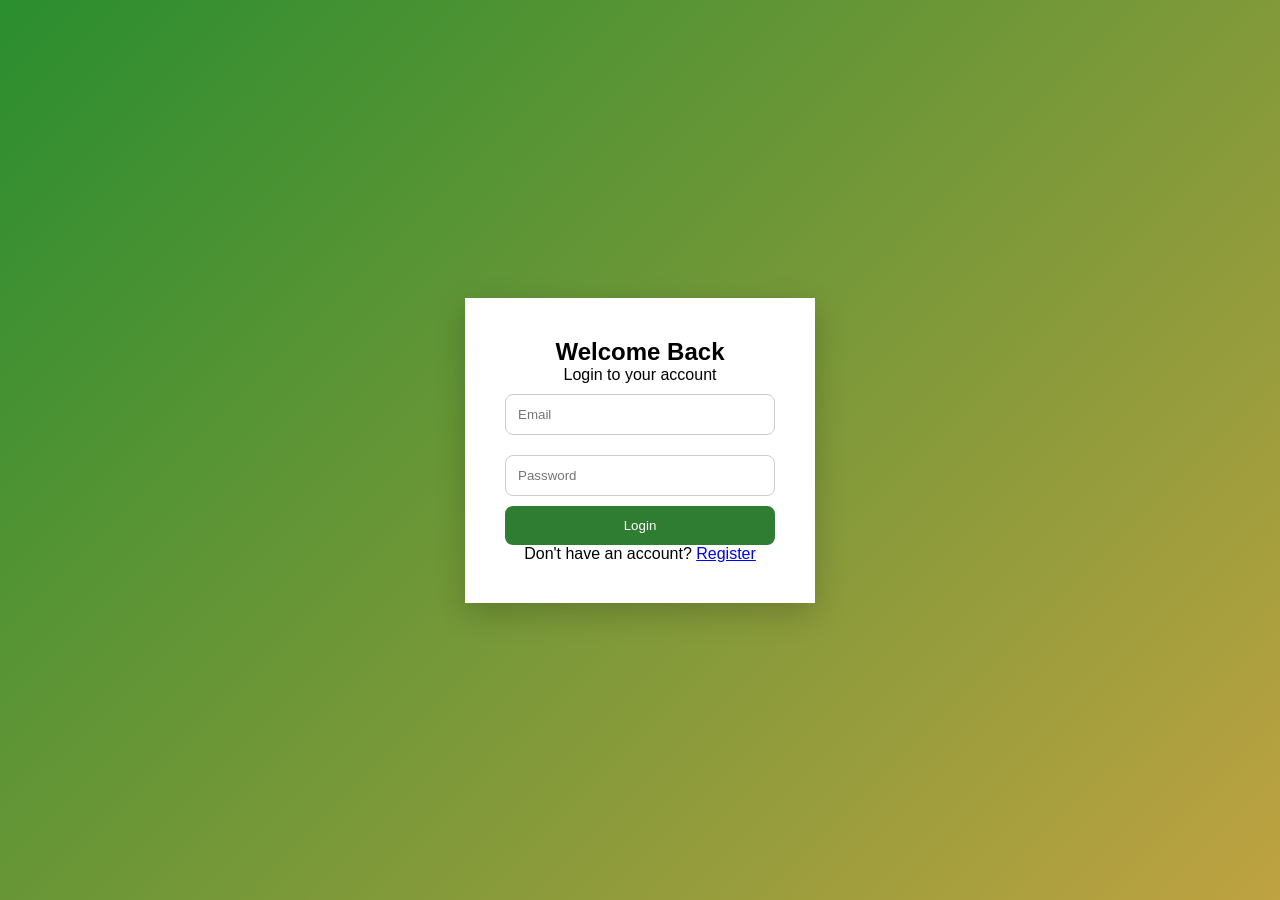
<file: login.html>
<!DOCTYPE html>
<html lang="en">
<head>
    <meta charset="UTF-8">
    <meta name="viewport" content="width=device-width, initial-scale=1.0">

    <title>Login | Iconic Assets</title>

    <link rel="stylesheet" href="style.css">
</head>
<body>

    <div class="login-container">

        <div class="login-box">

            <h2>Welcome Back</h2>

            <p>Login to your account</p>

            <input type="email" placeholder="Email">

            <input type="password" placeholder="Password">

            <button>Login</button>

            <p>
                Don't have an account?
                <a href="register.html">Register</a>
            </p>

        </div>

    </div>

</body>
</html>
</file>
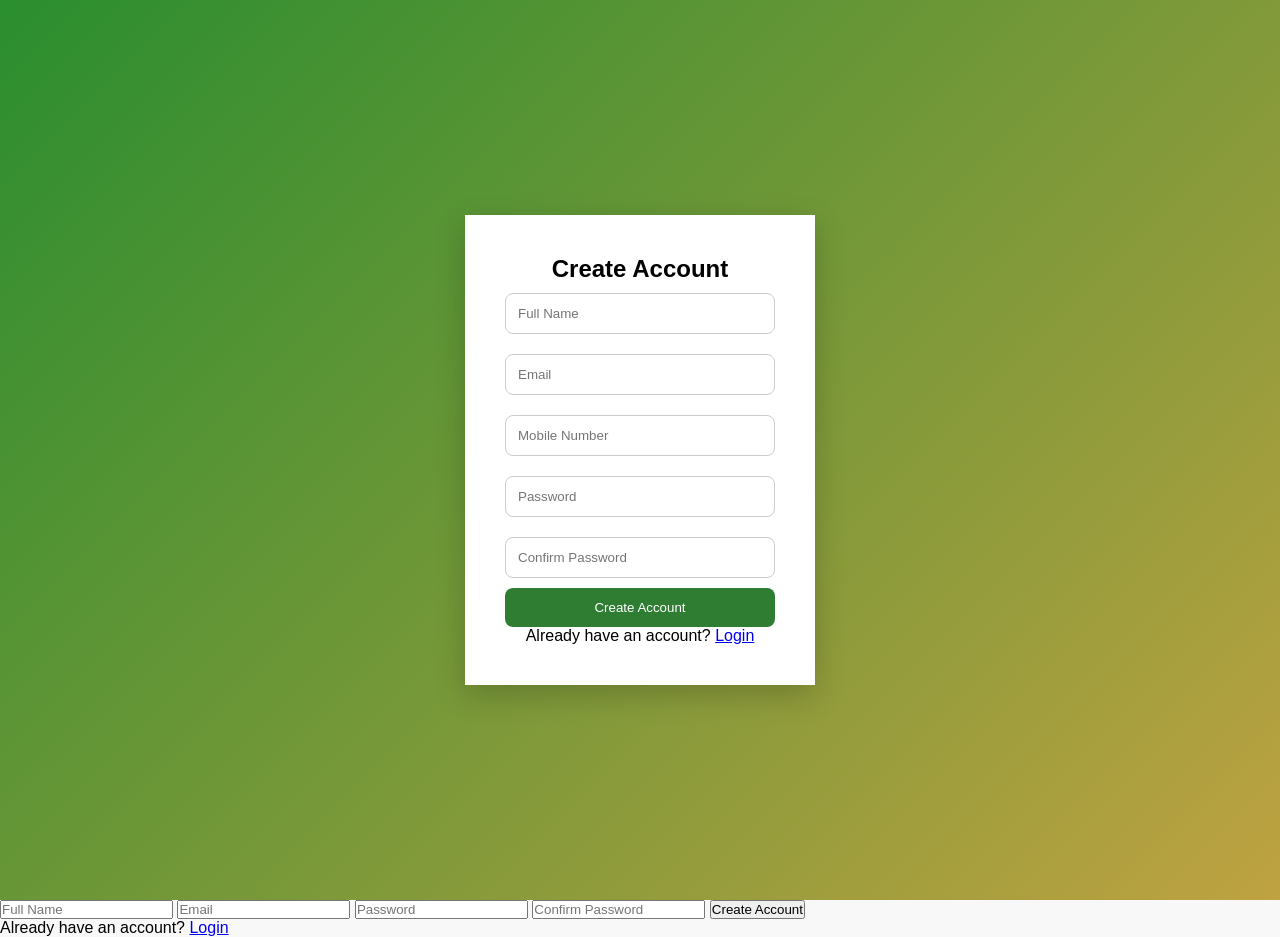
<file: register.html>
<!DOCTYPE html>
<html lang="en">
<head>
    <meta charset="UTF-8">
    <meta name="viewport" content="width=device-width, initial-scale=1.0">
    <title>Register | Iconic Assets</title>

    <link rel="stylesheet" href="style.css">
</head>
<body>

<div class="login-container">

    <div class="login-box">

        <h2>Create Account</h2>

        <input type="text" placeholder="Full Name">

        <input type="email" placeholder="Email">

        <input type="tel" placeholder="Mobile Number">

        <input type="password" placeholder="Password">

        <input type="password" placeholder="Confirm Password">

        <button>Create Account</button>

        <p>
            Already have an account?
            <a href="login.html">Login</a>
        </p>

    </div>

</div>
<form id="registerForm">

    <input type="text" id="name" placeholder="Full Name">

    <input type="email" id="email" placeholder="Email">

    <input type="password" id="password" placeholder="Password">

    <input type="password" id="confirmPassword" placeholder="Confirm Password">

    <button type="submit">Create Account</button>

</form>

<p>
    Already have an account?
    <a href="login.html">Login</a>
</p>
<script src="register.js"></script>
</body>
</html>
</file>
<file: style.css>
*{
    margin:0;
    padding:0;
    box-sizing:border-box;
}

body{
    font-family:Arial, sans-serif;
}
body{
    font-family: Arial, sans-serif;
    background: #f8f8f8;
}

.navbar{
    display:flex;
    justify-content:space-between;
    align-items:center;
    padding:15px 40px;
    background:#2E7D32;
    color:white;

    position:sticky;
    top:0;
    z-index:1000;

    box-shadow:0 5px 15px rgba(0,0,0,.15);
}

.logo h2{
    color:#D4AF37;
    transition: 0.3s;
    cursor: pointer;
}
.logo h2:hover{
    transform: scale(1.08);
}

.logo p{
    font-size:14px;
}

.nav-links{
    display:flex;
    list-style:none;
    gap:25px;
}

.nav-links a{
    color:white;
    text-decoration:none;
    font-weight:bold;
    transition: 0.3s;
}

.nav-links a:hover{
    color:#D4AF37;
}

.nav-icons button{
    margin-left:10px;
    padding:8px 14px;
    border:none;
    border-radius:5px;
    cursor:pointer;
    background:#D4AF37;
    color:#2E7D32;
    font-weight:bold;
}
.hero{
    display:flex;
    justify-content:space-between;
    align-items:center;
    padding:70px 80px;
    min-height:70vh;

    background:
        radial-gradient(circle at top left, rgba(212,175,55,0.20), transparent 30%),
        radial-gradient(circle at bottom right, rgba(46,125,50,0.20), transparent 35%),
        linear-gradient(135deg,#FFFDF6,#F5FBEF,#E6F4E6);

    overflow:hidden;
    position:relative;
}

.hero::before{
    content:"";
    position:absolute;
    width:350px;
    height:350px;
    background:rgba(212,175,55,0.08);
    border-radius:50%;
    top:-120px;
    right:-100px;
}

.hero::after{
    content:"";
    position:absolute;
    width:300px;
    height:300px;
    background:rgba(46,125,50,0.08);
    border-radius:50%;
    bottom:-120px;
    left:-100px;
}

.hero-content{
    width:45%;
    position:relative;
    z-index:2;
}

.hero-image{
    width:50%;
    text-align:center;
    position:relative;
    z-index:2;
}

.hero-image img{
    width:100%;
    max-width:700px;
    height:auto;
    filter:drop-shadow(0 20px 35px rgba(0,0,0,0.25));
}
.hero-content h1{
    font-size:60px;
    color:#1B5E20;
    line-height:1.2;
    margin-bottom:15px;
}

.hero-content p{
    font-size:20px;
    color:#555;
    line-height:1.7;
    margin-bottom:25px;
}
.products{
    padding:80px;
    text-align:center;
    background:#FFFDF6;
}

.products h2{
    font-size:42px;
    color:#2E7D32;
    margin-bottom:10px;
}

.products p{
    color:#666;
}

.product-container{
    display:flex;
    justify-content:center;
    gap:30px;
    margin-top:50px;
    flex-wrap:wrap;
}

.product-card{
    width:300px;
    background:white;
    border-radius:18px;
    overflow:hidden;
    box-shadow:0 10px 25px rgba(0,0,0,.1);
    transition:.3s;
    padding-bottom:20px;
}

.product-card:hover{
    transform:translateY(-10px);
}

.product-card img{
    width:100%;
    height:250px;
    object-fit:cover;
}

.product-card h3{
    margin-top:20px;
    color:#2E7D32;
}

.price{
    font-size:22px;
    color:#D4AF37;
    font-weight:bold;
    margin:10px 0;
}

.product-card button{
    background:#2E7D32;
    color:white;
    border:none;
    padding:12px 28px;
    border-radius:8px;
    cursor:pointer;
    font-size:16px;
}

.product-card button:hover{
    background:#D4AF37;
    color:#2E7D32;
}
.product-card{
    position:relative;
}

.badge{
    position:absolute;
    top:15px;
    left:15px;
    background:#D4AF37;
    color:white;
    padding:6px 12px;
    border-radius:20px;
    font-size:13px;
    font-weight:bold;
}

.wishlist{
    position:absolute;
    top:15px;
    right:15px;
    background:white;
    width:40px;
    height:40px;
    border-radius:50%;
    display:flex;
    justify-content:center;
    align-items:center;
    font-size:20px;
    cursor:pointer;
    box-shadow:0 4px 10px rgba(0,0,0,.15);
}

.wishlist:hover{
    color:red;
}

.quick-view{
    margin-top:12px;
    background:white;
    color:#2E7D32;
    border:2px solid #2E7D32;
}

.quick-view:hover{
    background:#338838;
    color:white;
}
button{
    transition:0.3s;
}

button:hover{
    transform:translateY(-3px);
}
.footer{
    background:#1B5E20;
    color:white;
    padding:60px 80px 20px;
}

.footer-container{
    display:flex;
    justify-content:space-between;
    flex-wrap:wrap;
    gap:40px;
}

.footer h2{
    color:#D4AF37;
    margin-bottom:10px;
}

.footer h3{
    color:#D4AF37;
    margin-bottom:15px;
}

.footer-links{
    display:flex;
    flex-direction:column;
}

.footer-links a{
    color:white;
    text-decoration:none;
    margin-bottom:10px;
    transition:.3s;
}

.footer-links a:hover{
    color:#D4AF37;
}

.footer hr{
    margin:30px 0;
    border:none;
    border-top:1px solid rgba(255,255,255,.2);
}

.copyright{
    text-align:center;
    font-size:14px;
    color:#ddd;
}
/* ==========================
   Responsive Design
========================== */

@media (max-width:768px){

    .navbar{
        flex-direction:column;
        gap:15px;
        padding:20px;
    }

    .nav-links{
        flex-direction:column;
        align-items:center;
        gap:15px;
    }

    .nav-icons{
        flex-direction:column;
        gap:15px;
    }

    .hero{
        flex-direction:column;
        text-align:center;
        padding:40px 20px;
    }

    .hero-content,
    .hero-image{
        width:100%;
    }

    .hero-content h1{
        font-size:38px;
    }

    .hero-image img{
        max-width:100%;
        margin-top:30px;
    }

    .product-container{
        flex-direction:column;
        align-items:center;
    }

    .product-card{
        width:90%;
        max-width:350px;
    }

    .footer-container{
        flex-direction:column;
        text-align:center;
    }
}
.cart-section{
    padding:80px;
    background:#F8FFF4;
}

.cart-section h2{
    color:#2E7D32;
    margin-bottom:20px;
}

#cart-items{
    margin:20px 0;
}

.cart-item{
    display:flex;
    justify-content:space-between;
    background:white;
    padding:15px;
    margin-bottom:10px;
    border-radius:10px;
    box-shadow:0 5px 10px rgba(0,0,0,.1);
}
.remove-btn{
    background:red;
    color:white;
    border:none;
    padding:8px 15px;
    border-radius:6px;
    cursor:pointer;
}

.remove-btn:hover{
    background:darkred;
}
.why-us{
    padding:80px;
    background:#F8FFF5;
    text-align:center;
}

.why-us h2{
    font-size:42px;
    color:#2E7D32;
    margin-bottom:40px;
}

.why-container{
    display:flex;
    justify-content:center;
    gap:25px;
    flex-wrap:wrap;
}

.why-card{
    width:250px;
    background:white;
    padding:30px 20px;
    border-radius:15px;
    box-shadow:0 8px 20px rgba(0,0,0,.1);
    transition:.3s;
}

.why-card:hover{
    transform:translateY(-10px);
}

.why-card h3{
    color:#2E7D32;
    margin-bottom:15px;
}
.testimonials{
    padding:80px;
    background:#FFFDF5;
    text-align:center;
}

.testimonials h2{
    color:#2E7D32;
    margin-bottom:40px;
}

.testimonial-container{
    display:flex;
    justify-content:center;
    gap:25px;
    flex-wrap:wrap;
}

.testimonial-card{
    width:300px;
    background:white;
    padding:25px;
    border-radius:15px;
    box-shadow:0 8px 20px rgba(0,0,0,.1);
}

.testimonial-card p{
    font-style:italic;
    margin-bottom:15px;
}

.testimonial-card h4{
    color:#D4AF37;
}
.contact{
    padding:80px;
    background:#F8FFF5;
}

.contact h2{
    text-align:center;
    color:#2E7D32;
    margin-bottom:40px;
}

.contact-container{
    display:flex;
    justify-content:space-between;
    gap:40px;
    flex-wrap:wrap;
}

.contact-info,
.contact-form{
    flex:1;
    min-width:300px;
}

.contact-form input,
.contact-form textarea{
    width:100%;
    padding:15px;
    margin-bottom:15px;
    border:1px solid #ccc;
    border-radius:8px;
}

.contact-form textarea{
    height:150px;
    resize:none;
}

.contact-form button{
    background:#2E7D32;
    color:white;
    padding:15px 30px;
    border:none;
    border-radius:8px;
    cursor:pointer;
}

.contact-form button:hover{
    background:#1B5E20;
}
.login-container{
    height:100vh;
    display:flex;
    justify-content:center;
    align-items:center;
    background:linear-gradient(135deg,#2a8e2f,#bfa241);
}

.login-box{
    width:350px;
    background:white;
    padding:40px;
    border: radius 25px;
    box-shadow:0 10px 30px rgba(0,0,0,.2);
    text-align:center;
}

.login-box input{
    width:100%;
    padding:12px;
    margin:10px 0;
    border:1px solid #ccc;
    border-radius:8px;
}

.login-box button{
    width:100%;
    padding:12px;
    background:#2E7D32;
    color:white;
    border:none;
    border-radius:8px;
    cursor:pointer;
}
</file>
